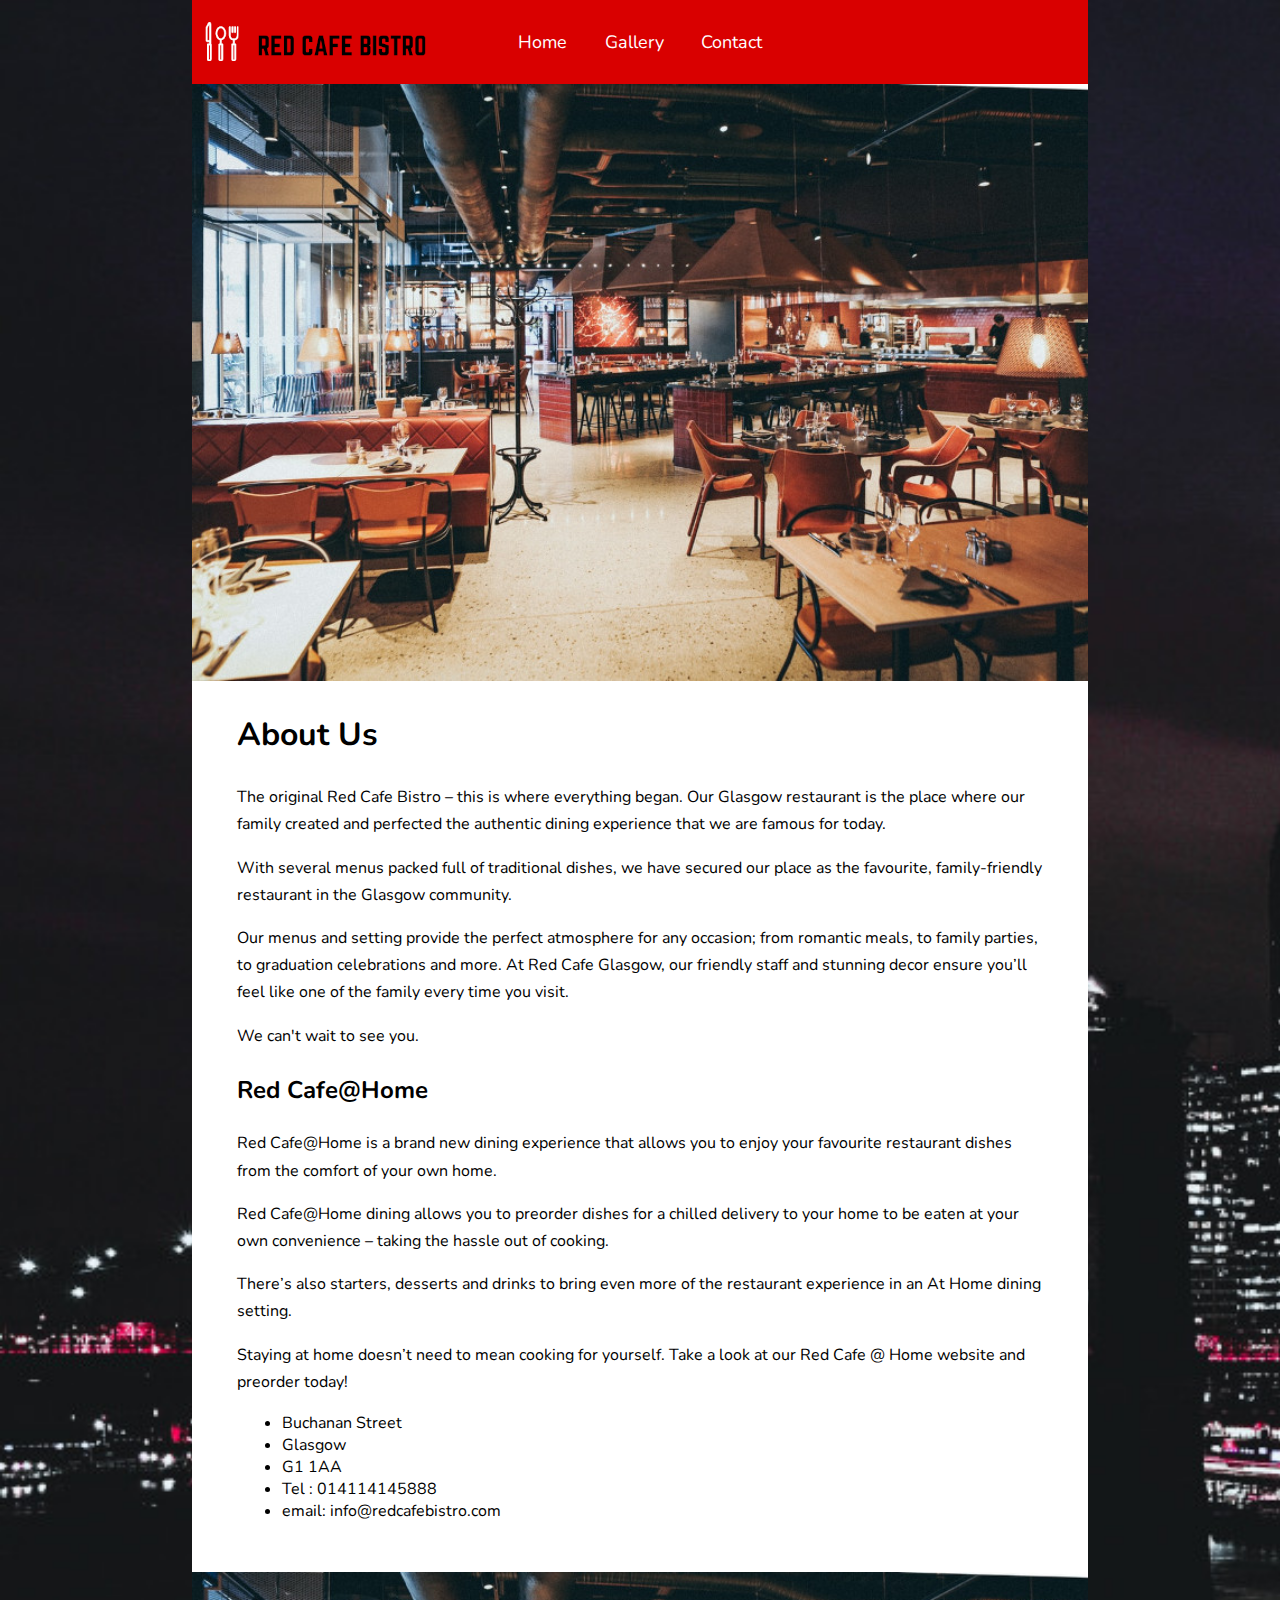
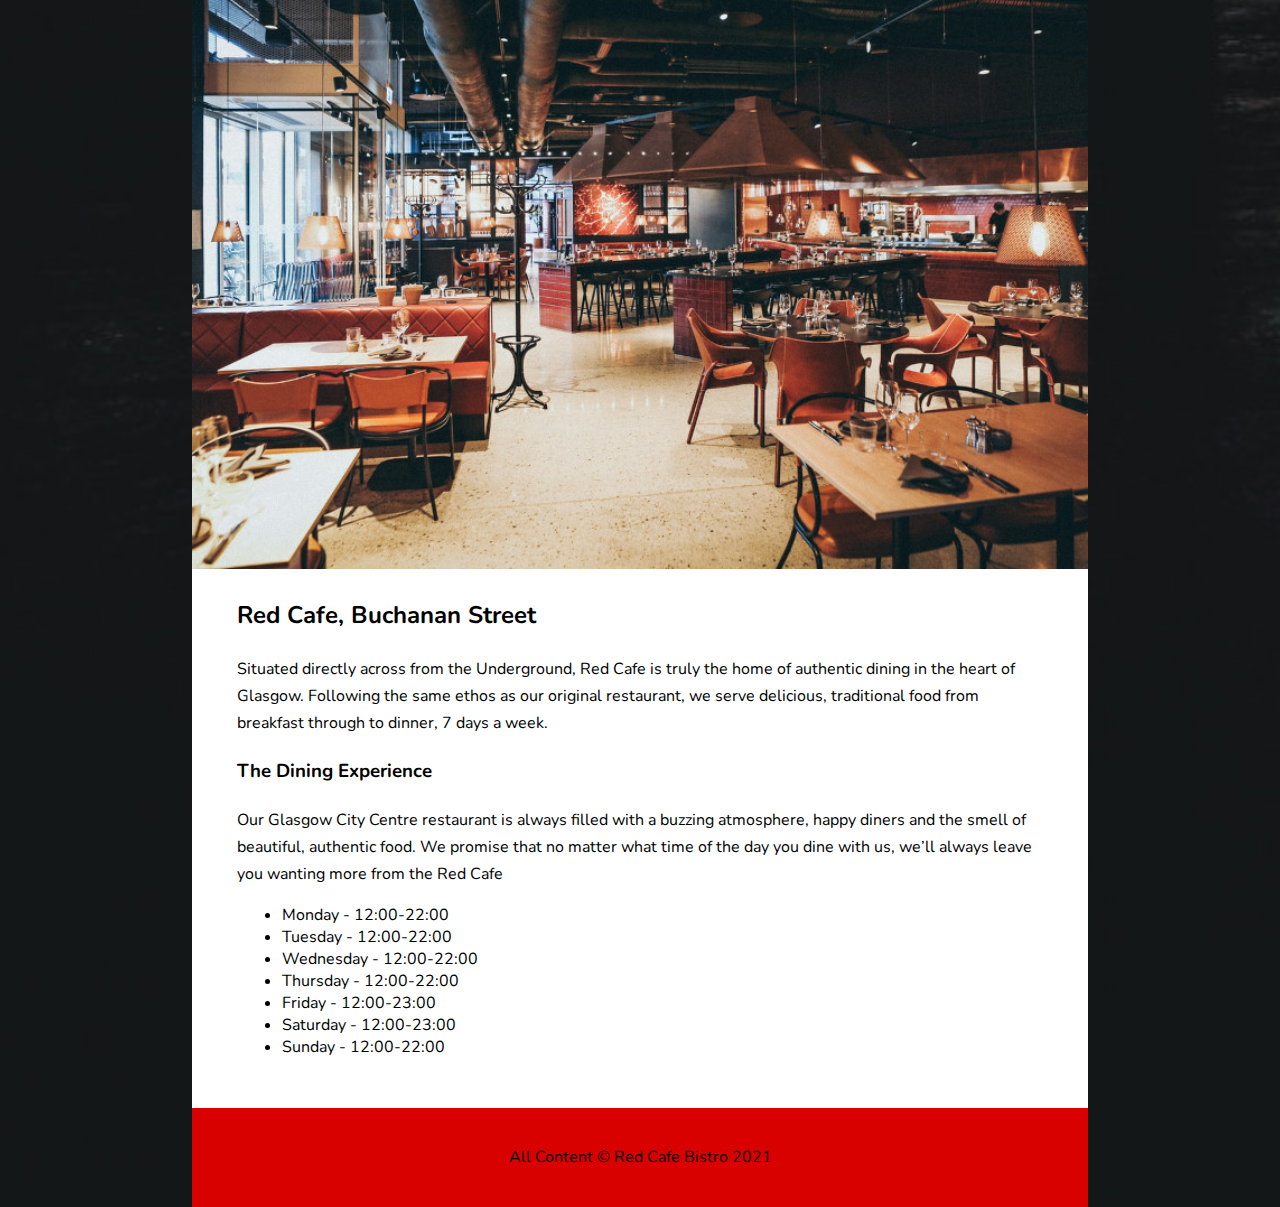
<file: Red Caffe Website/index.html>
<!DOCTYPE html>
<html lang="en">

    <head>
        <title>The Red Cafe Bistro</title>
        <link rel="preconnect" href="https://fonts.gstatic.com">
<link href="https://fonts.googleapis.com/css2?family=Nunito:wght@300&display=swap" rel="stylesheet">
        <link href="css/main.css" rel="stylesheet" type="text/css">
        <meta name="viewport" content="width=device-width,intitial-scale=1.0">

      
        
    </head>
    <body>
        
        <section id="main">
     
            <nav>
                <a href="index.html">Home</a>
                <a href="gallery.html">Gallery</a>
                <a href="contact.html">Contact</a>
            </nav>
            <img class="sectionpic" src="images/diner.jpg" alt="Picture of the diner">
            <h1>About Us</h1>
            <p>The original Red Cafe Bistro – this is where everything began. Our Glasgow restaurant is the place where our family created and perfected the authentic dining experience that we are famous for today.</p>
            <p>With several menus packed full of traditional dishes, we have secured our place as the favourite, family-friendly restaurant in the Glasgow community.</p>
            <p>Our menus and setting provide the perfect atmosphere for any occasion; from romantic meals, to family parties, to graduation celebrations and more. At Red Cafe Glasgow, our friendly staff and stunning decor ensure you’ll feel like one of the family every time you visit.</p>
            <p>We can't wait to see you.</p>
            <h2>Red Cafe@Home</h2>
            <p>Red Cafe@Home is a brand new dining experience that allows you to enjoy your favourite restaurant dishes from the comfort of your own home.</p>
            <p>Red Cafe@Home dining allows you to preorder dishes for a chilled delivery to your home to be eaten at your own convenience – taking the hassle out of cooking.</p>
            <p>There’s also starters, desserts and drinks to bring even more of the restaurant experience in an At Home dining setting.</p>
            <p>Staying at home doesn’t need to mean cooking for yourself. Take a look at our Red Cafe @ Home website and preorder today!</p>
            <ul class="innerlist">
            <li>Buchanan Street</li>
            <li>Glasgow</li>
            <li>G1 1AA</li>
            <li>Tel : 014114145888</li>
            <li>email: info@redcafebistro.com</li>
            </ul>
            <img class="sectionpic" src="images/diner.jpg" alt="Picture of the diner">
            <h2>Red Cafe, Buchanan Street</h2>
            <p>Situated directly across from the Underground, Red Cafe is truly the home of authentic dining in the heart of Glasgow. Following the same ethos as our original restaurant, we serve delicious, traditional food from breakfast through to dinner, 7 days a week.</p>
            <h3>The Dining Experience</h3>
            <p>Our Glasgow City Centre restaurant is always filled with a buzzing atmosphere, happy diners and the smell of beautiful, authentic food. We promise that no matter what time of the day you dine with us, we’ll always leave you wanting more from the Red Cafe</p>
            <ul class="innerlist">
                <li>Monday - 12:00-22:00</li>
                <li>Tuesday - 12:00-22:00</li>
                <li>Wednesday - 12:00-22:00</li>
                <li>Thursday - 12:00-22:00</li>
                <li>Friday - 12:00-23:00</li>
                <li>Saturday - 12:00-23:00</li>
                <li>Sunday - 12:00-22:00</li>
            </ul>
            <footer>
            <p>All Content &copy; Red Cafe Bistro 2021</p></footer>
        </section>
    
    </body>
</html>
</file>
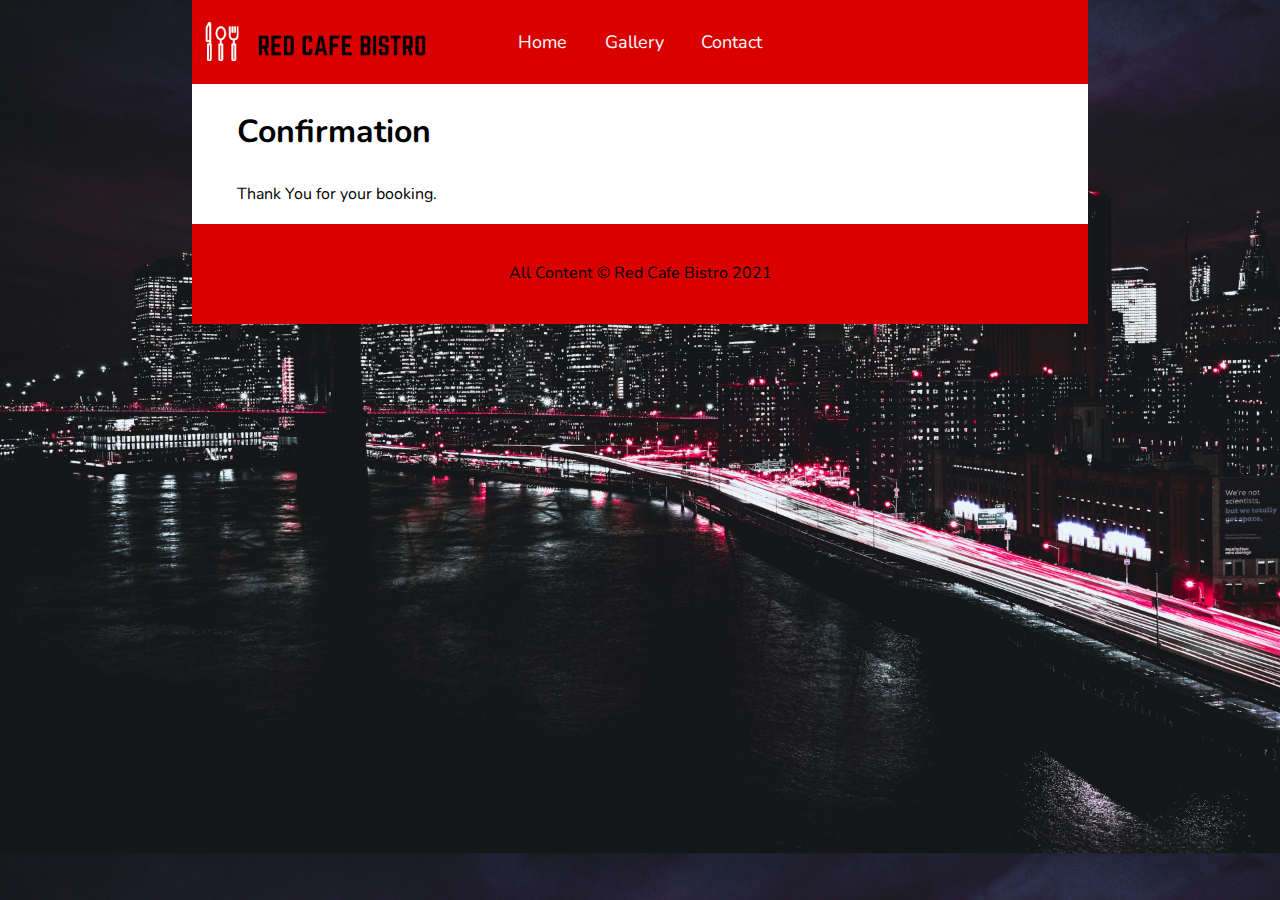
<file: Red Caffe Website/confirm.html>
<!DOCTYPE html>
<html lang="en">

    <head>
        <title>The Red Cafe Bistro</title>
        <link rel="preconnect" href="https://fonts.gstatic.com">
<link href="https://fonts.googleapis.com/css2?family=Nunito:wght@300&display=swap" rel="stylesheet">
        <link href="css/main.css" rel="stylesheet" type="text/css">
          <meta name="viewport" content="width=device-width,intitial-scale=1.0">
        
    </head>
    <body>
        <section id="main">
            <nav>
                <a href="index.html">Home</a>
                <a href="gallery.html">Gallery</a>
                <a href="contact.html">Contact</a>
            </nav>
            <!--start of different content-->
            <h1>Confirmation</h1>
            <p>Thank You for your booking.</p>
            <!--end of different content-->
            <footer>
            <p>All Content &copy; Red Cafe Bistro 2021</p></footer>
        </section>
    
    </body>
</html>
</file>
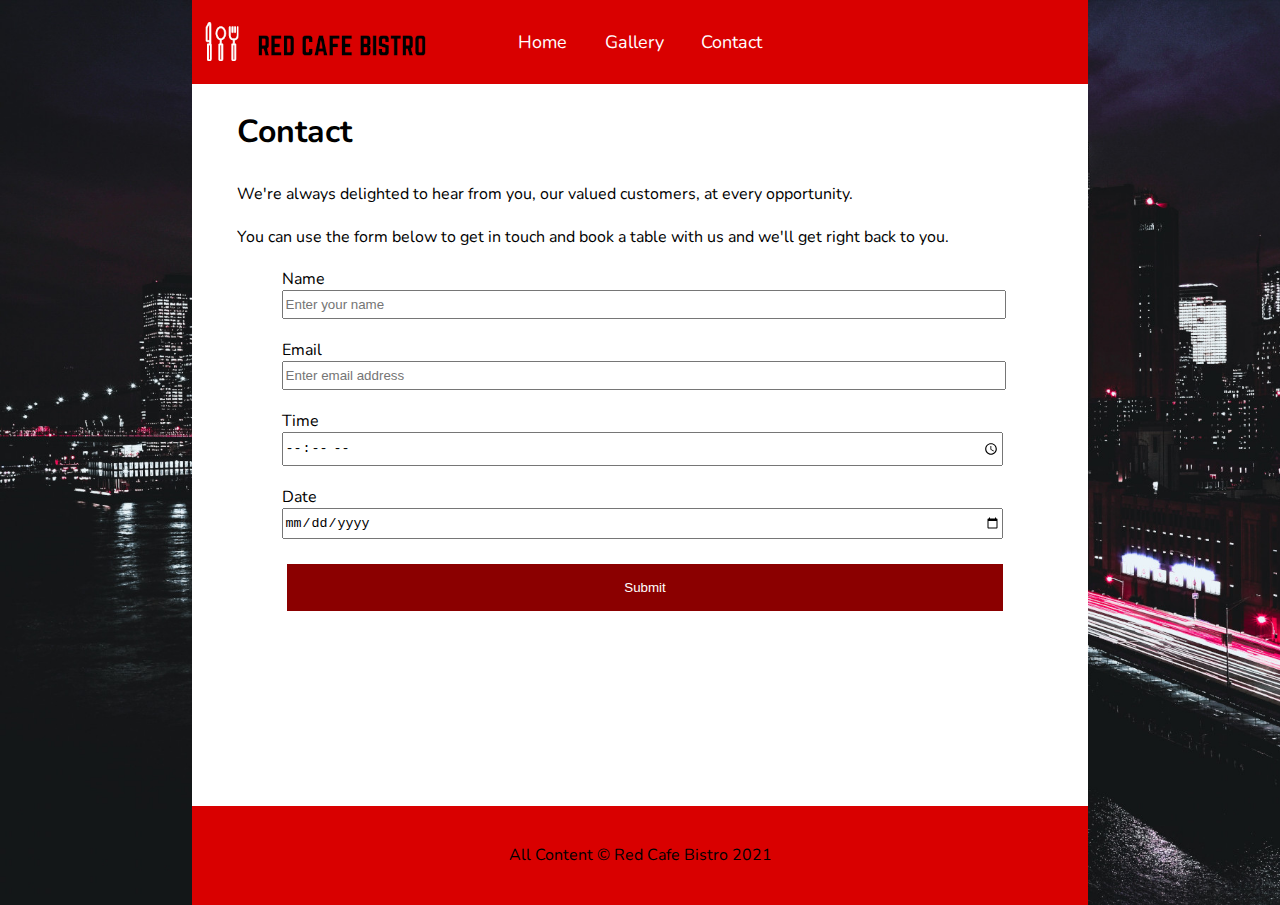
<file: Red Caffe Website/contact.html>
<!DOCTYPE html>
<html lang="en">

    <head>
        <title>The Red Cafe Bistro</title>
        <link rel="preconnect" href="https://fonts.gstatic.com">
<link href="https://fonts.googleapis.com/css2?family=Nunito:wght@300&display=swap" rel="stylesheet">
        <link href="css/main.css" rel="stylesheet" type="text/css">
          <meta name="viewport" content="width=device-width,intitial-scale=1.0">
        
    </head>
    <body>
        <section id="main">
            <nav>
                <a href="index.html">Home</a>
                <a href="gallery.html">Gallery</a>
                <a href="contact.html">Contact</a>
            </nav>
            <!--start of different content-->
            <h1>Contact</h1>
            <p>We're always delighted to hear from you, our valued customers, at every opportunity.</p>
            <p>You can use the form below to get in touch and book a table with us and we'll get right back to you.</p>
            
            <form name="enquiry" action="confirm.html" >
            <label>Name</label>
                <input type="text" name="yourname" placeholder="Enter your name">
            <label>Email</label>
                <input type="email" name="youremail" placeholder="Enter email address">
            <label>Time</label>
                <input type="time" name="yourtime">
            <label>Date</label>
                <input type="date" name="yourdate">
            <input type="submit">
            </form>
            <iframe src="https://www.google.com/maps/embed?pb=!1m16!1m12!1m3!1d4478.4305468076!2d-4.258993402683644!3d55.858931332080324!2m3!1f0!2f0!3f0!3m2!1i1024!2i768!4f13.1!2m1!1sg1%201aa!5e0!3m2!1sen!2suk!4v1607103015030!5m2!1sen!2suk"   frameborder="0" style="border:0;" allowfullscreen="" aria-hidden="false" tabindex="0"></iframe>
            
            <!--end of different content-->
            <footer>
            <p>All Content &copy; Red Cafe Bistro 2021</p></footer>
        </section>
    
    </body>
</html>
</file>
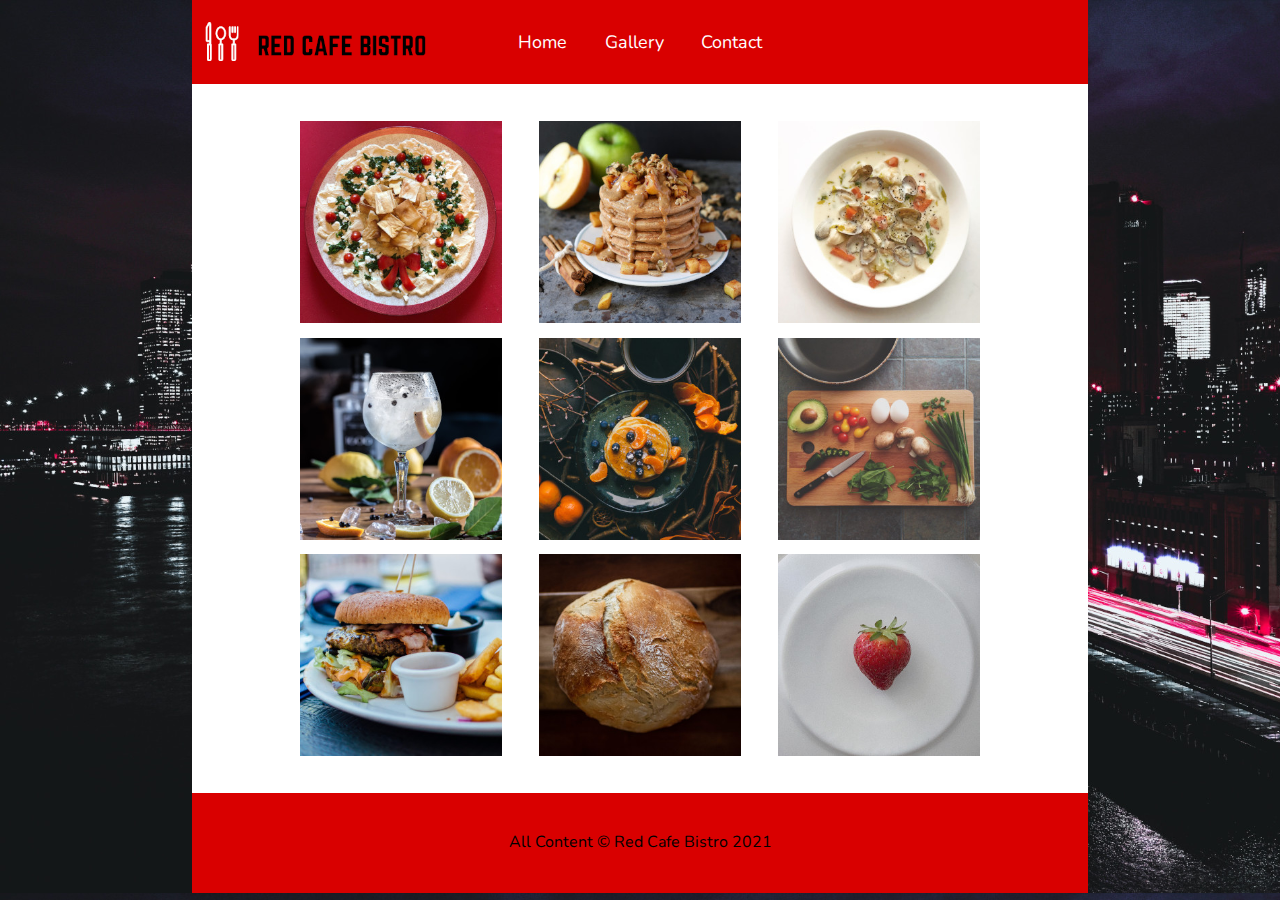
<file: Red Caffe Website/gallery.html>
<!DOCTYPE html>
<html lang="en">

    <head>
        <title>The Red Cafe Bistro</title>
        <link rel="preconnect" href="https://fonts.gstatic.com">
<link href="https://fonts.googleapis.com/css2?family=Nunito:wght@300&display=swap" rel="stylesheet">
        <link href="css/main.css" rel="stylesheet" type="text/css">
        <meta name="viewport" content="width=device-width,intitial-scale=1.0">


    </head>
    <body>
        <section id="main">
            <nav>
                <a href="index.html">Home</a>
                <a href="gallery.html">Gallery</a>
                <a href="contact.html">Contact</a>
            </nav>
            <!--start of different content-->
            <div class="flex-container">
                <div><img src="images/gallery1.jpg" alt="image of food"></div>
                <div><img src="images/gallery2.jpg" alt="image of food"></div>
                <div><img src="images/gallery3.jpg" alt="image of food"></div>
                
                <div><img src="images/gallery4.jpg" alt="image of food"></div>
                <div><img src="images/gallery5.jpg" alt="image of food"></div>
                <div><img src="images/gallery6.jpg" alt="image of food"></div>
                
                <div><img src="images/gallery7.jpg" alt="image of food"></div>
                <div><img src="images/gallery8.jpg" alt="image of food"></div>
                <div><img src="images/gallery9.jpg" alt="image of food"></div>
            
            </div>
            <!--end of different content-->
            <footer>
            <p>All Content &copy; Red Cafe Bistro 2021</p></footer>
        </section>
    
    </body>
</html>
</file>
<file: Red Caffe Website/css/main.css>
.logo {
   margin: 0 auto;
    display: block;
}

body {
    margin: 0;
    font-family: 'Nunito', sans-serif;
    background-image: url("../images/background.jpg");
    background-size: cover;
    background-repeat: no repeat;
    
}

#main {
    width: 70%;
    background-color: #fff;
    margin: 0px auto;
    max-width: 1000px;
    
}

nav {
    text-align: center;
    padding: 30px;
    background-color: #D90000;
    background-image: url("../images/newlogo.png");
    background-repeat: no-repeat;
    background-position: left center;
    

}

nav a {
    color: #fff;
    text-decoration: none;
    font-size: large;
    padding-left: 2%;
    padding-right: 2%;
    
}

nav a:hover {
    color: #590000; 
}

ul {
    padding-left: 10%;
    margin-bottom: 50px;
}

footer {
    text-align: center;
    background-color: #D90000;
    padding: 20px;
}

#main p,h1,h2,h3{
    padding-left: 5%;
    padding-right: 5%;
    line-height: 170%;
}

.sectionpic{
    width: 100%;
}
/*contact form page */

iframe {
    width: 50%;
    margin: 20px auto;
    display: block;
}

input {
    width: 100%;
    margin-bottom: 20px;
    padding-top:5px;
    padding-bottom: 5px;

}

input[type="submit"] {
    background-color :darkred;
    border: none;
    color: #fff;
    padding:16px 32px;
    margin: 5px 5px;
}

form {
    padding-left: 10%;
    padding-right: 10%;
}
/*gallery page */

.flex-container {
    width: 80%;
    margin: 30px auto;
    display: flex;
    flex-wrap: wrap;
    
}

.flex-container > div {
    
    flex: 31%;
    margin: 1%;
    justify-content: center;
    display: flex;
    
}

.flex-container img {
    width: 90%;
}
</file>
